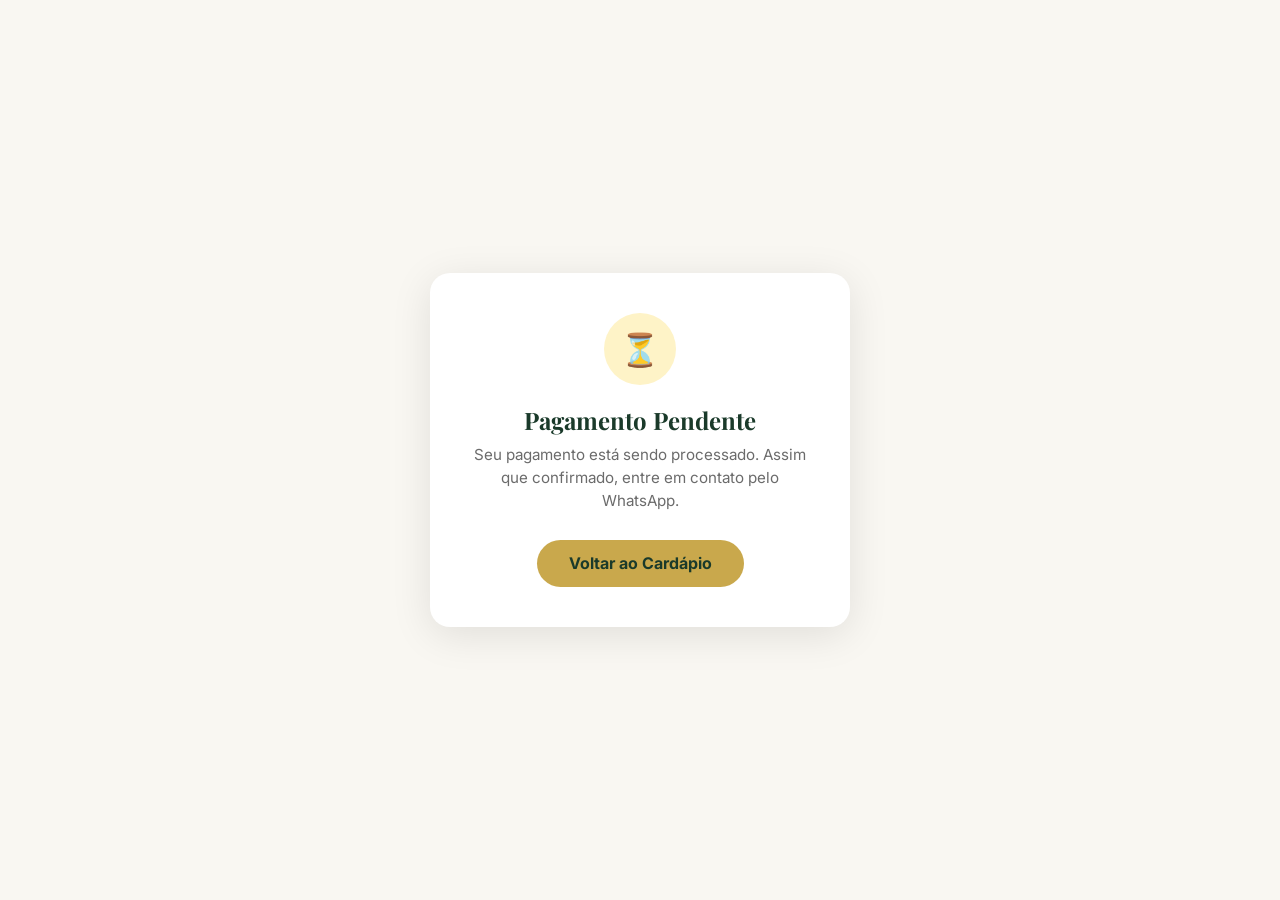
<file: pendente.html>
<!DOCTYPE html>
<html lang="pt-BR">
<head>
  <meta charset="UTF-8" />
  <meta name="viewport" content="width=device-width, initial-scale=1.0" />
  <title>Pagamento Pendente – Hélo Gourmet</title>
  <link href="https://fonts.googleapis.com/css2?family=Playfair+Display:wght@600&family=Inter:wght@400;500&display=swap" rel="stylesheet" />
  <style>
    * { box-sizing: border-box; margin: 0; padding: 0; }
    body { font-family: 'Inter', sans-serif; background: #f9f7f2; min-height: 100vh; display: flex; align-items: center; justify-content: center; padding: 1.5rem; }
    .card { background: #fff; border-radius: 20px; box-shadow: 0 8px 40px rgba(0,0,0,0.1); padding: 2.5rem 2rem; max-width: 420px; width: 100%; text-align: center; }
    .icone { width: 72px; height: 72px; background: #fef3c7; border-radius: 50%; display: flex; align-items: center; justify-content: center; font-size: 2rem; margin: 0 auto 1.2rem; }
    h1 { font-family: 'Playfair Display', serif; color: #1a3a2a; font-size: 1.5rem; margin-bottom: 0.5rem; }
    p { color: #6b6b6b; font-size: 0.95rem; line-height: 1.5; margin-bottom: 1.2rem; }
    a.btn { display: inline-block; background: #c9a84c; color: #1a3a2a; font-weight: 700; padding: 0.85rem 2rem; border-radius: 50px; text-decoration: none; margin-top: 0.5rem; }
  </style>
</head>
<body>
  <div class="card">
    <div class="icone">⏳</div>
    <h1>Pagamento Pendente</h1>
    <p>Seu pagamento está sendo processado. Assim que confirmado, entre em contato pelo WhatsApp.</p>
    <a href="/" class="btn">Voltar ao Cardápio</a>
  </div>
</body>
</html>
</file>
